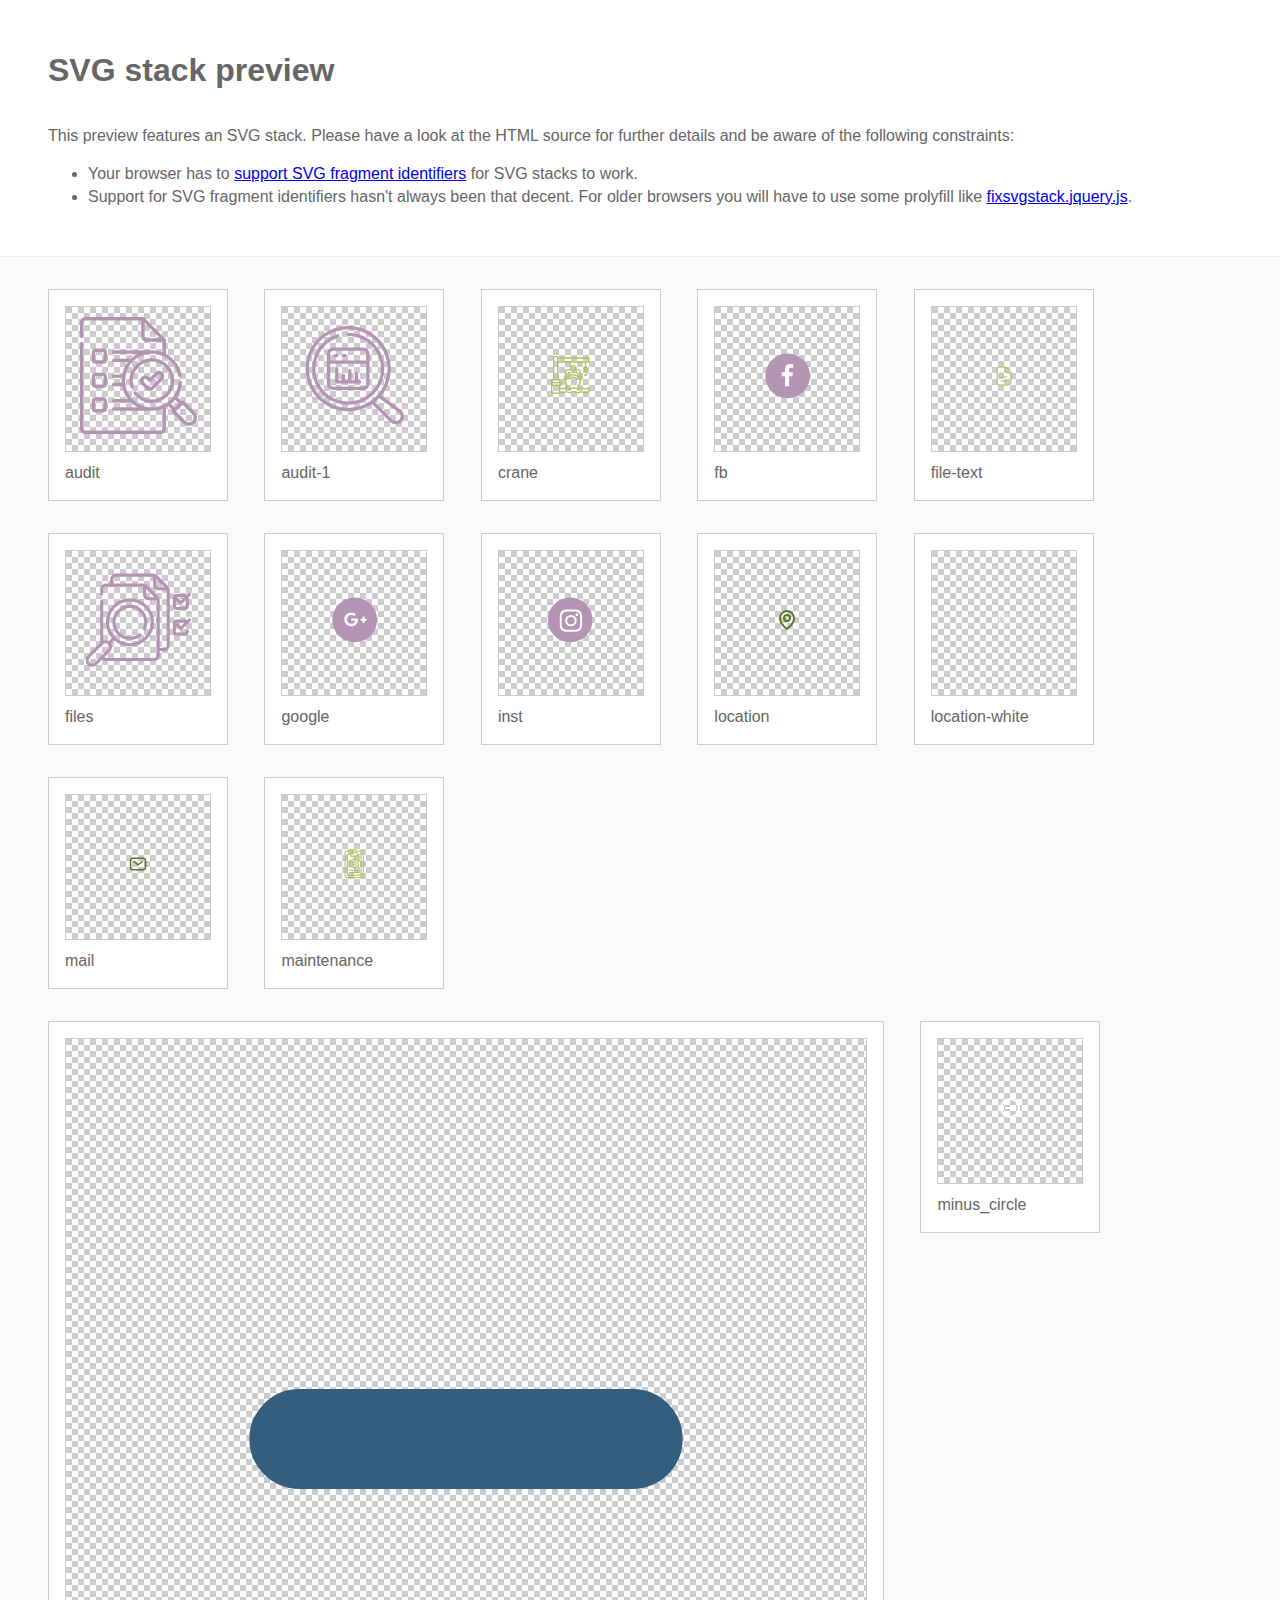
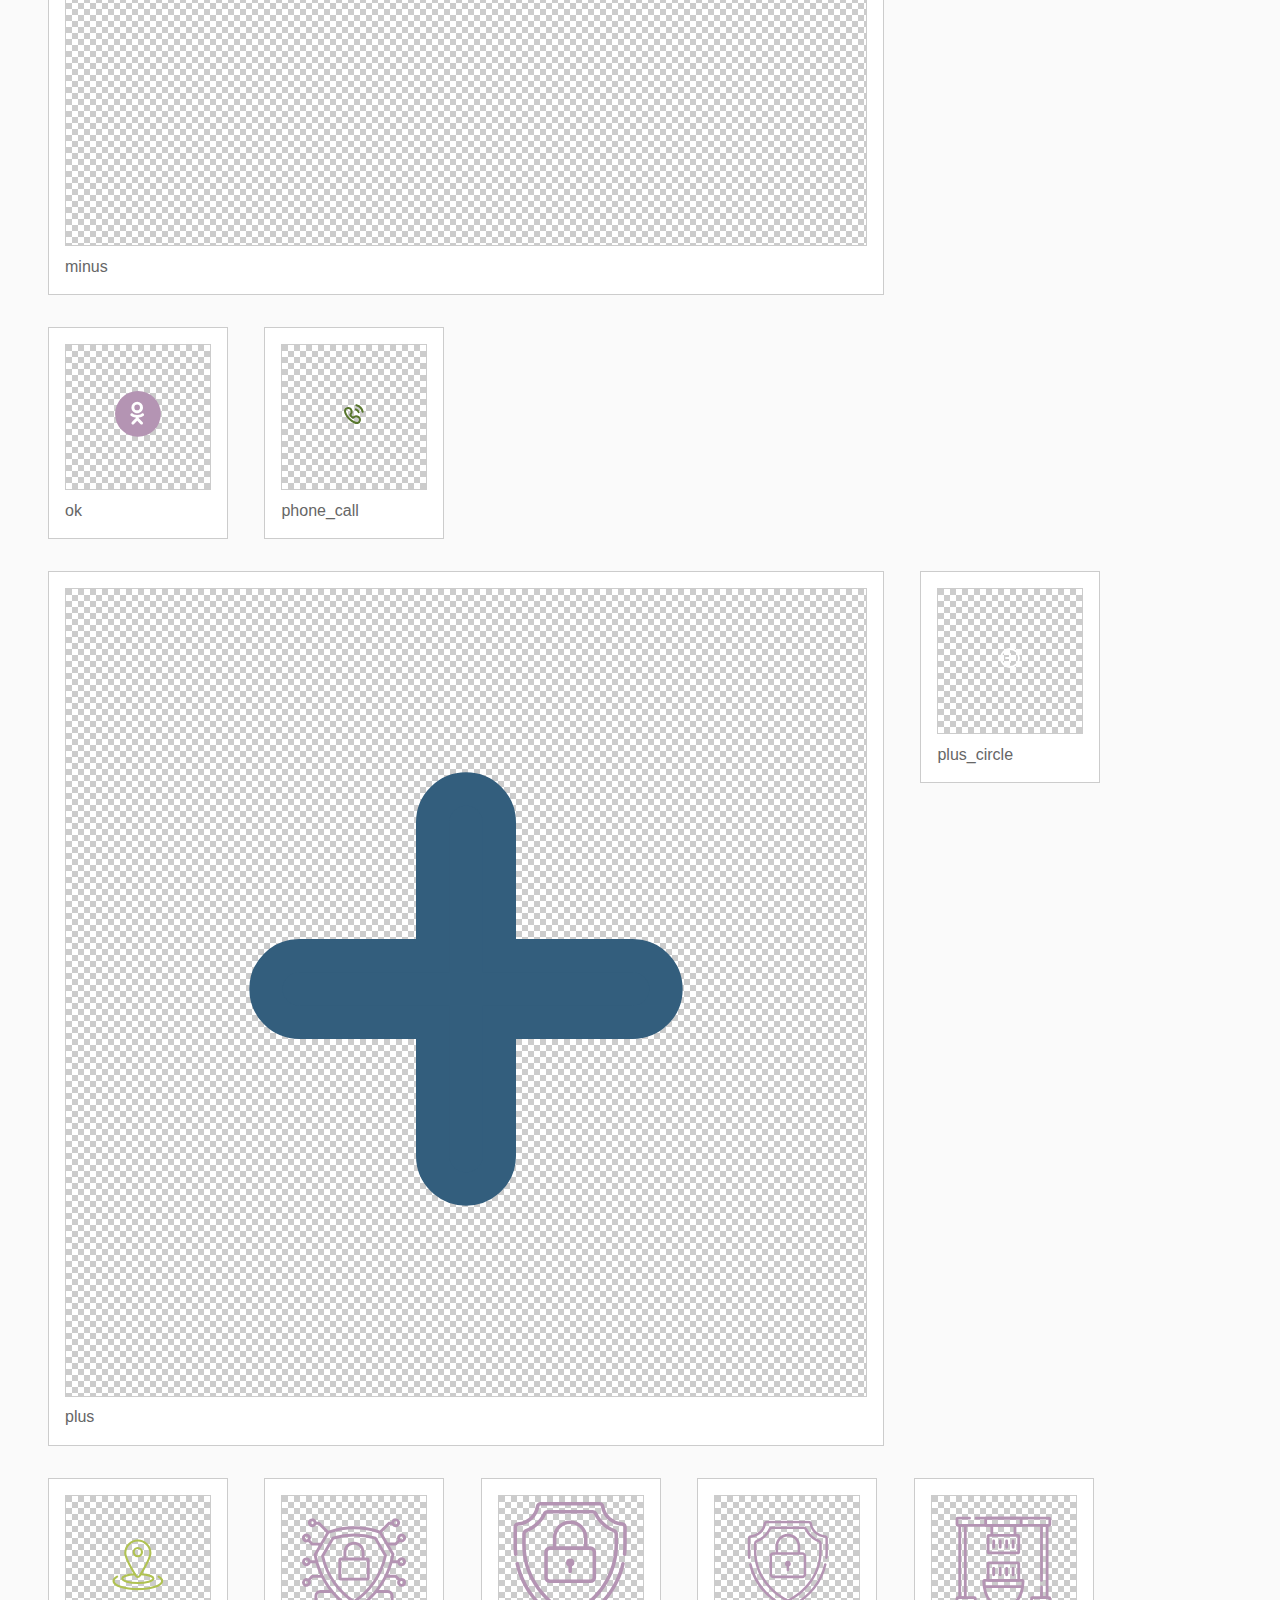
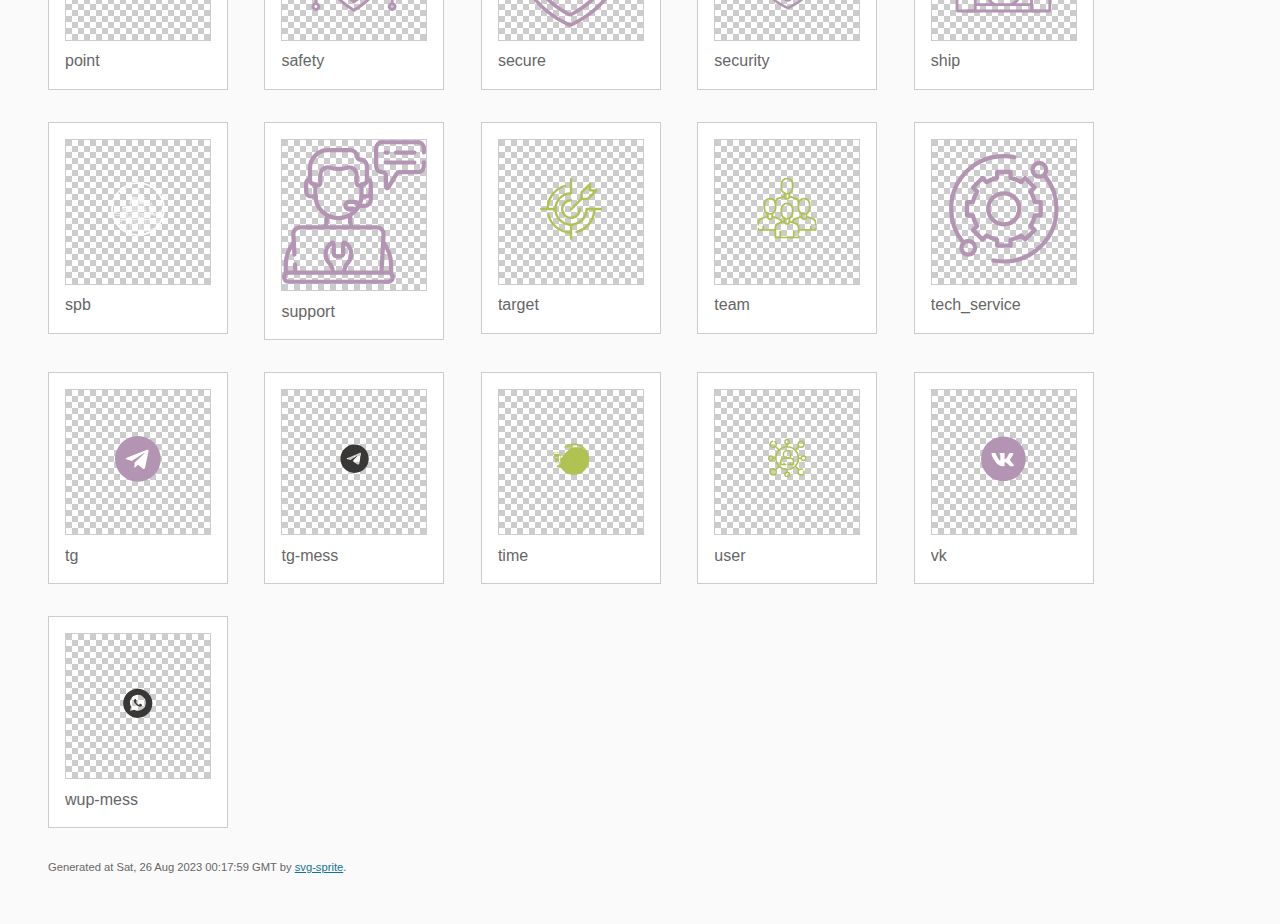
<file: images/stack/sprite.stack.html>
<!DOCTYPE html>
<html lang="en" xmlns="http://www.w3.org/1999/xhtml">
	<head>
		<meta charset="utf-8"/>
		<meta http-equiv="X-UA-Compatible" content="IE=Edge"/>
		<title>SVG stack preview | svg-sprite</title>
		<style>@charset "UTF-8";body{padding:0;margin:0;color:#666;background:#fafafa;font-family:Arial,Helvetica,sans-serif;font-size:1em;line-height:1.4}header{display:block;padding:3em 3em 2em 3em;background-color:#fff}header p{margin:2em 0 0 0}section{border-top:1px solid #eee;padding:2em 3em 0 3em}section ul{margin:0;padding:0}section li{display:inline;display:inline-block;background-color:#fff;position:relative;margin:0 2em 2em 0;vertical-align:top;border:1px solid #ccc;padding:1em 1em 3em 1em;cursor:default}.icon-box{margin:0;width:144px;height:144px;position:relative;background:#ccc url("[data-uri]") top left repeat;border:1px solid #ccc;display:table-cell;vertical-align:middle;text-align:center}.icon{display:inline;display:inline-block}h1{margin-top:0}h2{margin:0;padding:0;font-size:1em;font-weight:normal;white-space:nowrap;overflow:hidden;text-overflow:ellipsis;position:absolute;left:1em;right:1em;bottom:1em}footer{display:block;margin:0;padding:0 3em 3em 3em}footer p{margin:0;font-size:.7em}footer a{color:#0f7595;margin-left:0}</style>

<!--

Sprite shape dimensions
====================================================================================================
You will need to set the sprite shape dimensions via CSS when you use them as stack SVGs, otherwise
they would become a huge 100% in size. You may use the following dimension classes for doing so.
They might well be outsourced to an external stylesheet of course.

-->

<style type="text/css">
	.svg-audit-dims { width: 117px; height: 117px; }
	.svg-audit-1-dims { width: 99px; height: 99px; }
	.svg-crane-dims { width: 43px; height: 43px; }
	.svg-fb-dims { width: 47px; height: 46px; }
	.svg-file-text-dims { width: 24px; height: 24px; }
	.svg-files-dims { width: 119px; height: 106px; }
	.svg-google-dims { width: 47px; height: 46px; }
	.svg-inst-dims { width: 47px; height: 46px; }
	.svg-location-dims { width: 24px; height: 24px; }
	.svg-location-white-dims { width: 16px; height: 16px; }
	.svg-mail-dims { width: 20px; height: 20px; }
	.svg-maintenance-dims { width: 30px; height: 45px; }
	.svg-minus-dims { width: 800px; height: 800px; }
	.svg-minus_circle-dims { width: 24px; height: 24px; }
	.svg-ok-dims { width: 46px; height: 46px; }
	.svg-phone_call-dims { width: 24px; height: 24px; }
	.svg-plus-dims { width: 800px; height: 800px; }
	.svg-plus_circle-dims { width: 24px; height: 24px; }
	.svg-point-dims { width: 52px; height: 52px; }
	.svg-safety-dims { width: 116px; height: 104px; }
	.svg-secure-dims { width: 125px; height: 137px; }
	.svg-security-dims { width: 89px; height: 98px; }
	.svg-ship-dims { width: 97px; height: 97px; }
	.svg-spb-dims { width: 54px; height: 54px; }
	.svg-support-dims { width: 144px; height: 144px; }
	.svg-target-dims { width: 62px; height: 62px; }
	.svg-team-dims { width: 62px; height: 65px; }
	.svg-tech_service-dims { width: 110px; height: 110px; }
	.svg-tg-dims { width: 46px; height: 46px; }
	.svg-tg-mess-dims { width: 31px; height: 30px; }
	.svg-time-dims { width: 40px; height: 36px; }
	.svg-user-dims { width: 39px; height: 39px; }
	.svg-vk-dims { width: 47px; height: 46px; }
	.svg-wup-mess-dims { width: 30px; height: 30px; }
</style>

<!--
====================================================================================================
-->

	</head>
	<body>
		<header>
			<h1>SVG stack preview</h1>
			<p>This preview features an SVG stack. Please have a look at the HTML source for further details and be aware of the following constraints:</p>
			<ul>
				<li>Your browser has to <a href="http://caniuse.com/#feat=svg-fragment" target="_blank" rel="noopener noreferrer">support SVG fragment identifiers</a> for SVG stacks to work.</li>
				<li>Support for SVG fragment identifiers hasn't always been that decent. For older browsers you will have to use some prolyfill like <a href="https://github.com/preciousforever/SVG-Stacker/blob/master/fixsvgstack.jquery.js" target="_blank" rel="noopener noreferrer">fixsvgstack.jquery.js</a>.</li>
			</ul>
		</header>
		<section>

<!--

SVG stack
====================================================================================================
These SVG images make use of fragment identifiers (IDs) to reference certain portions of the
external sprite. By default, all shapes inside the sprite are hidden by CSS. The `:target` pseudo
selector is used to show the very shape that is referenced by the fragment identifier.

-->

			<ul>

				<li title="audit">
					<div class="icon-box">

						<!-- audit -->
						<img src="../icons/icons.svg#audit" class="svg-audit-dims" alt="audit"/>

					</div>
					<h2>audit</h2>
				</li>
				<li title="audit-1">
					<div class="icon-box">

						<!-- audit-1 -->
						<img src="../icons/icons.svg#audit-1" class="svg-audit-1-dims" alt="audit-1"/>

					</div>
					<h2>audit-1</h2>
				</li>
				<li title="crane">
					<div class="icon-box">

						<!-- crane -->
						<img src="../icons/icons.svg#crane" class="svg-crane-dims" alt="crane"/>

					</div>
					<h2>crane</h2>
				</li>
				<li title="fb">
					<div class="icon-box">

						<!-- fb -->
						<img src="../icons/icons.svg#fb" class="svg-fb-dims" alt="fb"/>

					</div>
					<h2>fb</h2>
				</li>
				<li title="file-text">
					<div class="icon-box">

						<!-- file-text -->
						<img src="../icons/icons.svg#file-text" class="svg-file-text-dims" alt="file-text"/>

					</div>
					<h2>file-text</h2>
				</li>
				<li title="files">
					<div class="icon-box">

						<!-- files -->
						<img src="../icons/icons.svg#files" class="svg-files-dims" alt="files"/>

					</div>
					<h2>files</h2>
				</li>
				<li title="google">
					<div class="icon-box">

						<!-- google -->
						<img src="../icons/icons.svg#google" class="svg-google-dims" alt="google"/>

					</div>
					<h2>google</h2>
				</li>
				<li title="inst">
					<div class="icon-box">

						<!-- inst -->
						<img src="../icons/icons.svg#inst" class="svg-inst-dims" alt="inst"/>

					</div>
					<h2>inst</h2>
				</li>
				<li title="location">
					<div class="icon-box">

						<!-- location -->
						<img src="../icons/icons.svg#location" class="svg-location-dims" alt="location"/>

					</div>
					<h2>location</h2>
				</li>
				<li title="location-white">
					<div class="icon-box">

						<!-- location-white -->
						<img src="../icons/icons.svg#location-white" class="svg-location-white-dims" alt="location-white"/>

					</div>
					<h2>location-white</h2>
				</li>
				<li title="mail">
					<div class="icon-box">

						<!-- mail -->
						<img src="../icons/icons.svg#mail" class="svg-mail-dims" alt="mail"/>

					</div>
					<h2>mail</h2>
				</li>
				<li title="maintenance">
					<div class="icon-box">

						<!-- maintenance -->
						<img src="../icons/icons.svg#maintenance" class="svg-maintenance-dims" alt="maintenance"/>

					</div>
					<h2>maintenance</h2>
				</li>
				<li title="minus">
					<div class="icon-box">

						<!-- minus -->
						<img src="../icons/icons.svg#minus" class="svg-minus-dims" alt="minus"/>

					</div>
					<h2>minus</h2>
				</li>
				<li title="minus_circle">
					<div class="icon-box">

						<!-- minus_circle -->
						<img src="../icons/icons.svg#minus_circle" class="svg-minus_circle-dims" alt="minus_circle"/>

					</div>
					<h2>minus_circle</h2>
				</li>
				<li title="ok">
					<div class="icon-box">

						<!-- ok -->
						<img src="../icons/icons.svg#ok" class="svg-ok-dims" alt="ok"/>

					</div>
					<h2>ok</h2>
				</li>
				<li title="phone_call">
					<div class="icon-box">

						<!-- phone_call -->
						<img src="../icons/icons.svg#phone_call" class="svg-phone_call-dims" alt="phone_call"/>

					</div>
					<h2>phone_call</h2>
				</li>
				<li title="plus">
					<div class="icon-box">

						<!-- plus -->
						<img src="../icons/icons.svg#plus" class="svg-plus-dims" alt="plus"/>

					</div>
					<h2>plus</h2>
				</li>
				<li title="plus_circle">
					<div class="icon-box">

						<!-- plus_circle -->
						<img src="../icons/icons.svg#plus_circle" class="svg-plus_circle-dims" alt="plus_circle"/>

					</div>
					<h2>plus_circle</h2>
				</li>
				<li title="point">
					<div class="icon-box">

						<!-- point -->
						<img src="../icons/icons.svg#point" class="svg-point-dims" alt="point"/>

					</div>
					<h2>point</h2>
				</li>
				<li title="safety">
					<div class="icon-box">

						<!-- safety -->
						<img src="../icons/icons.svg#safety" class="svg-safety-dims" alt="safety"/>

					</div>
					<h2>safety</h2>
				</li>
				<li title="secure">
					<div class="icon-box">

						<!-- secure -->
						<img src="../icons/icons.svg#secure" class="svg-secure-dims" alt="secure"/>

					</div>
					<h2>secure</h2>
				</li>
				<li title="security">
					<div class="icon-box">

						<!-- security -->
						<img src="../icons/icons.svg#security" class="svg-security-dims" alt="security"/>

					</div>
					<h2>security</h2>
				</li>
				<li title="ship">
					<div class="icon-box">

						<!-- ship -->
						<img src="../icons/icons.svg#ship" class="svg-ship-dims" alt="ship"/>

					</div>
					<h2>ship</h2>
				</li>
				<li title="spb">
					<div class="icon-box">

						<!-- spb -->
						<img src="../icons/icons.svg#spb" class="svg-spb-dims" alt="spb"/>

					</div>
					<h2>spb</h2>
				</li>
				<li title="support">
					<div class="icon-box">

						<!-- support -->
						<img src="../icons/icons.svg#support" class="svg-support-dims" alt="support"/>

					</div>
					<h2>support</h2>
				</li>
				<li title="target">
					<div class="icon-box">

						<!-- target -->
						<img src="../icons/icons.svg#target" class="svg-target-dims" alt="target"/>

					</div>
					<h2>target</h2>
				</li>
				<li title="team">
					<div class="icon-box">

						<!-- team -->
						<img src="../icons/icons.svg#team" class="svg-team-dims" alt="team"/>

					</div>
					<h2>team</h2>
				</li>
				<li title="tech_service">
					<div class="icon-box">

						<!-- tech_service -->
						<img src="../icons/icons.svg#tech_service" class="svg-tech_service-dims" alt="tech_service"/>

					</div>
					<h2>tech_service</h2>
				</li>
				<li title="tg">
					<div class="icon-box">

						<!-- tg -->
						<img src="../icons/icons.svg#tg" class="svg-tg-dims" alt="tg"/>

					</div>
					<h2>tg</h2>
				</li>
				<li title="tg-mess">
					<div class="icon-box">

						<!-- tg-mess -->
						<img src="../icons/icons.svg#tg-mess" class="svg-tg-mess-dims" alt="tg-mess"/>

					</div>
					<h2>tg-mess</h2>
				</li>
				<li title="time">
					<div class="icon-box">

						<!-- time -->
						<img src="../icons/icons.svg#time" class="svg-time-dims" alt="time"/>

					</div>
					<h2>time</h2>
				</li>
				<li title="user">
					<div class="icon-box">

						<!-- user -->
						<img src="../icons/icons.svg#user" class="svg-user-dims" alt="user"/>

					</div>
					<h2>user</h2>
				</li>
				<li title="vk">
					<div class="icon-box">

						<!-- vk -->
						<img src="../icons/icons.svg#vk" class="svg-vk-dims" alt="vk"/>

					</div>
					<h2>vk</h2>
				</li>
				<li title="wup-mess">
					<div class="icon-box">

						<!-- wup-mess -->
						<img src="../icons/icons.svg#wup-mess" class="svg-wup-mess-dims" alt="wup-mess"/>

					</div>
					<h2>wup-mess</h2>
				</li>
			</ul>

<!--
====================================================================================================
-->

		</section>
		<footer>
			<p>Generated at Sat, 26 Aug 2023 00:17:59 GMT by <a href="https://github.com/svg-sprite/svg-sprite" target="_blank" rel="noopener noreferrer">svg-sprite</a>.</p>
		</footer>
	</body>
</html>
</file>
